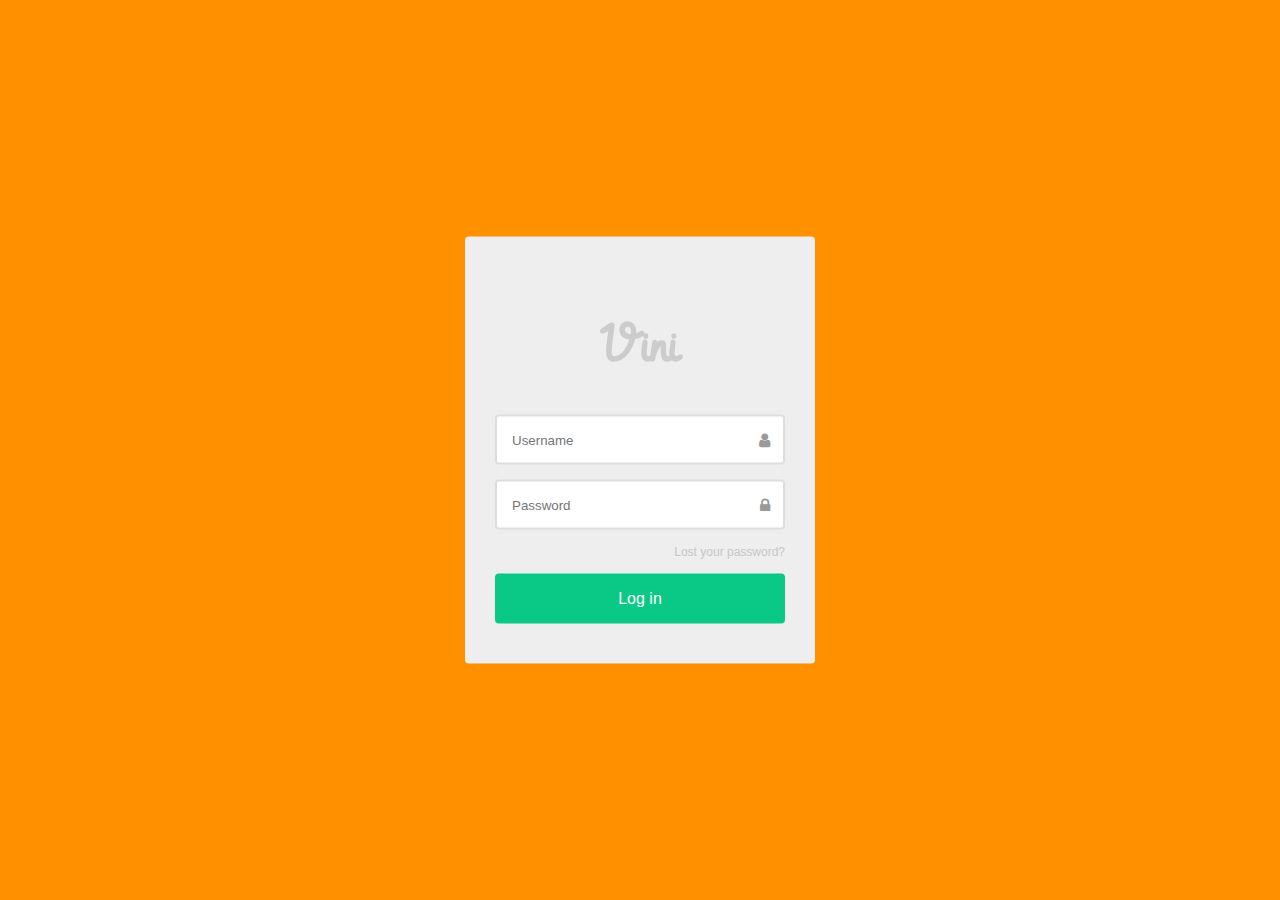
<file: index.html>
<!DOCTYPE html>
<html >
<head>
  <meta charset="UTF-8">
  <title>Login form shake effect</title>
  
  
  <link rel='stylesheet prefetch' href='http://maxcdn.bootstrapcdn.com/font-awesome/4.2.0/css/font-awesome.min.css'>

      <link rel="stylesheet" href="css/style.css">

  
</head>

<body>
  <div class="login-form">
     <h1>Vini</h1>
     <div class="form-group ">
       <input type="text" class="form-control" placeholder="Username " name="username" id="UserName">
       <i class="fa fa-user"></i>
     </div>
     <div class="form-group log-status">
       <input type="password" class="form-control" placeholder="Password" name="password" id="Passwod">
       <i class="fa fa-lock"></i>
     </div>
      <span class="alert">Invalid Credentials</span>
      <a class="link" href="#">Lost your password?</a>
     <button type="button" class="log-btn" >Log in</button>
     
    
   </div>
  <script src='http://cdnjs.cloudflare.com/ajax/libs/jquery/2.1.3/jquery.min.js'></script>

    <script src="js/index.js"></script>

</body>
</html>
</file>
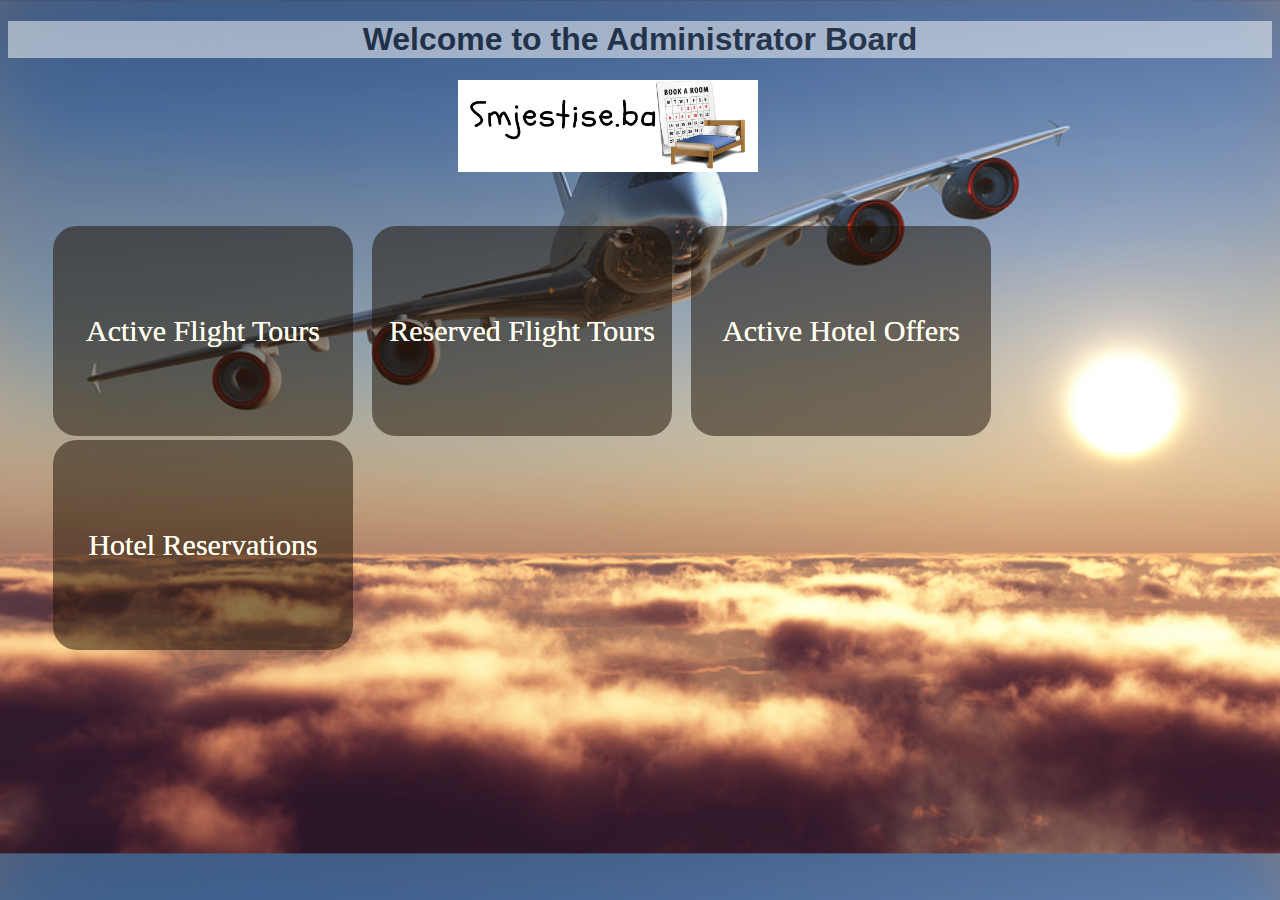
<file: admin.html>
﻿<!DOCTYPE html>
<html>
	<head>
		<title>Admin Board</title>
		<link rel="stylesheet" type="text/css" href="css/admin_style.css">
	</head>
	<body>
		<h1><b>Welcome to the Administrator Board</b></h1>
		<img src="img/logo.png" id="logo">
		<div id="content">
			<div class="link">
				<a href="active_flights.html">Active Flight Tours</a>
			</div>
			<div class="link">
				<a href="reserved_flights.html">Reserved Flight Tours</a>
			</div>
			<div class="link">
				<a href="active_hotels.html">Active Hotel Offers</a>
			</div>
			<div class="link">
				<a href="reserved_hotels.html">Hotel Reservations</a>
			</div>
		</div>
	</body>
</html>
</file>
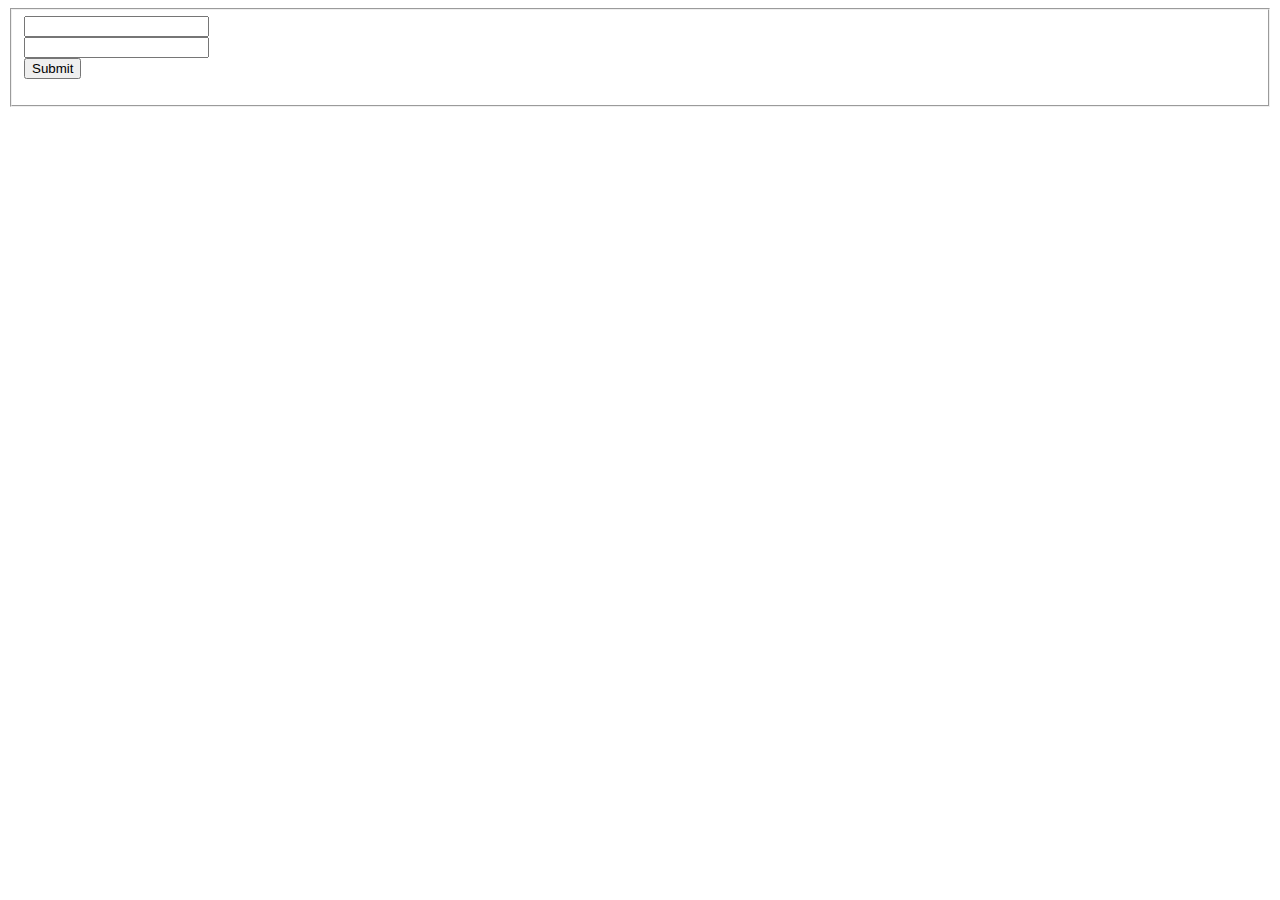
<file: MultiLogin.html>
<html>
<head>
<script language="javascript">

var users = new Array();
var passes = new Array();

function init(){
	users.push("user1");
	passes.push("pass1");
	users.push("user2");
	passes.push("cake");
	users.push("user3");
	passes.push("pie");	
}

function login(){
	
	
	for(var i = 0;i<users.length;i++){
		if(document.getElementById("user").value == users[i]){
			if(document.getElementById("pass").value == passes[i]){
				alert("You have logged in");
				document.getElementById("result").innerHTML = "You have logged into "+users[i];	
			}
		}
	}
	
	
}

</script>
</head>
<body onLoad="init();">

<fieldset>
<input type="text" id="user" /><br />
<input type="password" id="pass" /><br />
<input type="button" value="Submit" onClick="login();" />
<p id="result"></p>
</fieldset>

</body>

</html>
</file>
<file: css/style.css>
@import url(https://fonts.googleapis.com/css?family=Vibur);
* {
  box-sizing: border-box;
  -moz-box-sizing: border-box;
  -webkit-box-sizing: border-box;
  font-family: arial;
}

body {
  background: #FF9000;
}

h1 {
  color: #ccc;
  text-align: center;
  font-family: 'Vibur', cursive;
  font-size: 50px;
}

.login-form {
  width: 350px;
  padding: 40px 30px;
  background: #eee;
  -moz-border-radius: 4px;
  -webkit-border-radius: 4px;
  border-radius: 4px;
  margin: auto;
  position: absolute;
  left: 0;
  right: 0;
  top: 50%;
  -moz-transform: translateY(-50%);
  -ms-transform: translateY(-50%);
  -webkit-transform: translateY(-50%);
  transform: translateY(-50%);
}

.form-group {
  position: relative;
  margin-bottom: 15px;
}

.form-control {
  width: 100%;
  height: 50px;
  border: none;
  padding: 5px 7px 5px 15px;
  background: #fff;
  color: #666;
  border: 2px solid #ddd;
  -moz-border-radius: 4px;
  -webkit-border-radius: 4px;
  border-radius: 4px;
}
.form-control:focus, .form-control:focus + .fa {
  border-color: #10CE88;
  color: #10CE88;
}

.form-group .fa {
  position: absolute;
  right: 15px;
  top: 17px;
  color: #999;
}

.log-status.wrong-entry {
  -moz-animation: wrong-log 0.3s;
  -webkit-animation: wrong-log 0.3s;
  animation: wrong-log 0.3s;
}

.log-status.wrong-entry .form-control, .wrong-entry .form-control + .fa {
  border-color: #ed1c24;
  color: #ed1c24;
}

.log-btn {
  background: #0AC986;
  dispaly: inline-block;
  width: 100%;
  font-size: 16px;
  height: 50px;
  color: #fff;
  text-decoration: none;
  border: none;
  -moz-border-radius: 4px;
  -webkit-border-radius: 4px;
  border-radius: 4px;
}

.link {
  text-decoration: none;
  color: #C6C6C6;
  float: right;
  font-size: 12px;
  margin-bottom: 15px;
}
.link:hover {
  text-decoration: underline;
  color: #8C918F;
}

.alert {
  display: none;
  font-size: 12px;
  color: #f00;
  float: left;
}

@-moz-keyframes wrong-log {
  0%, 100% {
    left: 0px;
  }
  20% , 60% {
    left: 15px;
  }
  40% , 80% {
    left: -15px;
  }
}
@-webkit-keyframes wrong-log {
  0%, 100% {
    left: 0px;
  }
  20% , 60% {
    left: 15px;
  }
  40% , 80% {
    left: -15px;
  }
}
@keyframes wrong-log {
  0%, 100% {
    left: 0px;
  }
  20% , 60% {
    left: 15px;
  }
  40% , 80% {
    left: -15px;
  }
}
</file>
<file: css/admin_style.css>
﻿a{
	text-decoration: none;
	text-shadow:0px 0px 0px #fff18a;
	color: white;
	height: 210px;
	width: 300px;
	background-color: rgba(26, 13, 0, 0.5);
	/*display vertically inside div*/
	display: table-cell;
	vertical-align: middle;
	/*end of display vertically*/
	font-size: 30px;
	text-align: center;
	border: 2px solid none;
	border-radius: 24px;
	
}
body{
	background-image: url("../img/background_admin.jpg");
	background-size: cover;
		
}
#content{
	
	margin-left: 30px;
	margin-top: 50px;
}
.link{
	background: url("img/active_flights_01.jpg")
  	opacity: 0.5;
	display: inline-block;
	margin-left: 15px;

}
h1{
	text-align: center;
	font-family: "Lucida Sans Unicode", "Lucida Grande", sans-serif;
	background-color: white;
	opacity: 0.5;

}
#logo{
	margin-left: 450px;
	width: 300px;
}
</file>
